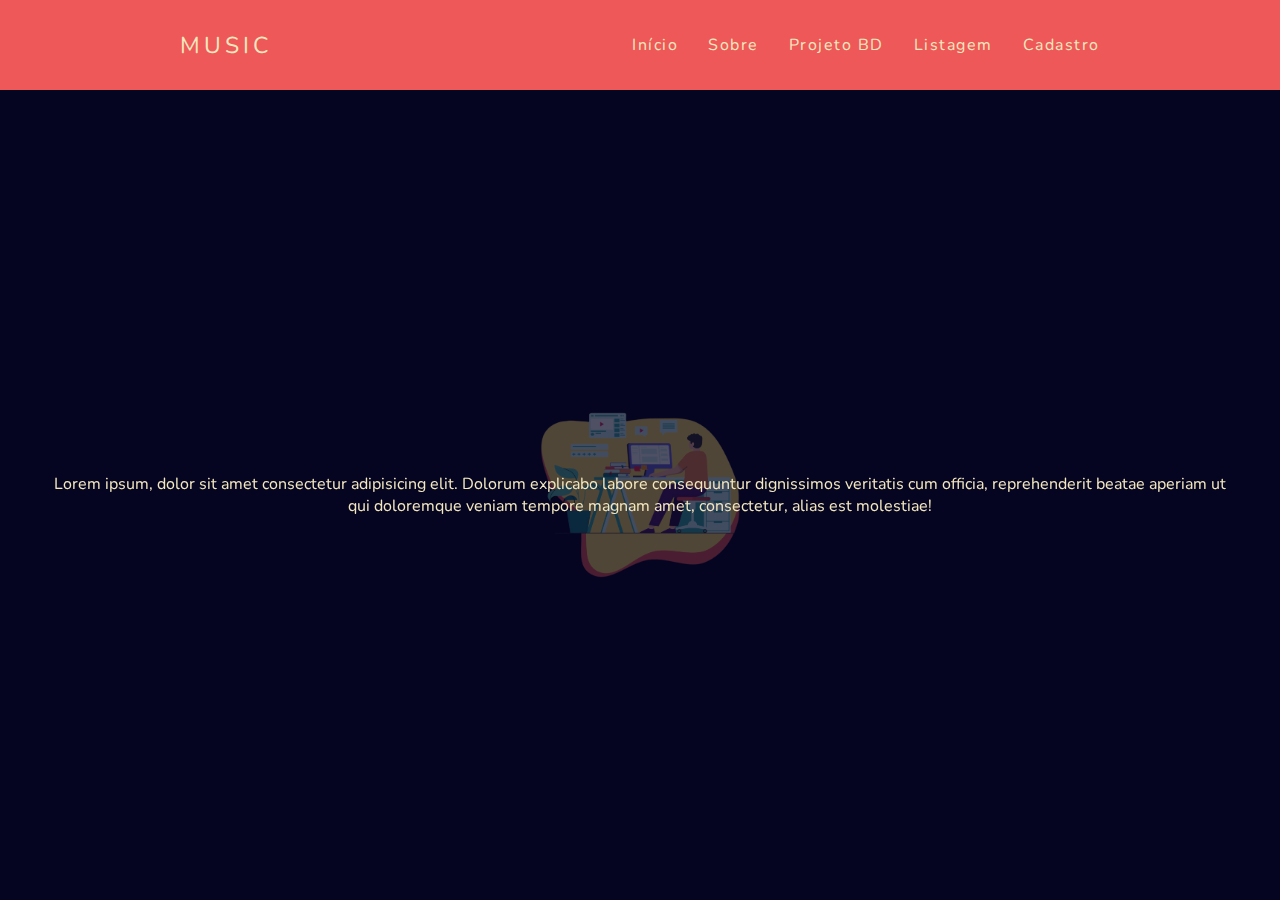
<file: index.html>
<!DOCTYPE html>
<html lang="en">
<head>
    <meta charset="UTF-8">
    <meta name="viewport" content="width=device-width, initial-scale=1.0">
    <title>MUSIC</title>

    <link rel="stylesheet" href="style.css">
    <script defer src="mobile-navbar.js"></script>

    <style>
        @import url('https://fonts.googleapis.com/css2?family=Nunito&family=Poppins:ital,wght@0,100;0,200;0,400;0,500;1,400;1,600&family=Space+Grotesk:wght@500&display=swap');
      </style>
</head>
<body>
    <div class="container">

        <header>
            <nav>
                <a href="/" class="logo">Music</a>

                <!-- abaixo estou criando o icone de menu de forma manual que aprendi no video " " -->
                <div class="mobile-menu" onclick="handleMenu()">
                    <div class="line1"></div>
                    <div class="line2"></div>
                    <div class="line3"></div>
                </div>

                <!-- <div class="icon">
                    <img id="menu-mobile" src="imagens/menu.svg">
                </div> -->

                <ul class="nav-list">
                    <li> <a href="index.html">Início</a </li>
                    <li> <a href="sobre_nos/sobre.html">Sobre</a></li>
                    <li> <a href="/">Projeto BD</a></li>
                    <li> <a href="/">Listagem</a></li>
                    <li> <a href="cadastro/cadastro.html">Cadastro</a></li>
                </ul>
            </nav>
        </header>

        <main>
            <img id="back-image" src="imagens/backgroud.png" >
            
            <p>Lorem ipsum, dolor sit amet consectetur adipisicing elit. Dolorum explicabo labore consequuntur dignissimos veritatis cum officia, reprehenderit beatae aperiam ut qui doloremque veniam tempore magnam amet, consectetur, alias est molestiae!</p>
        
        </main>
    </div>

    
</body>
</html>
</file>
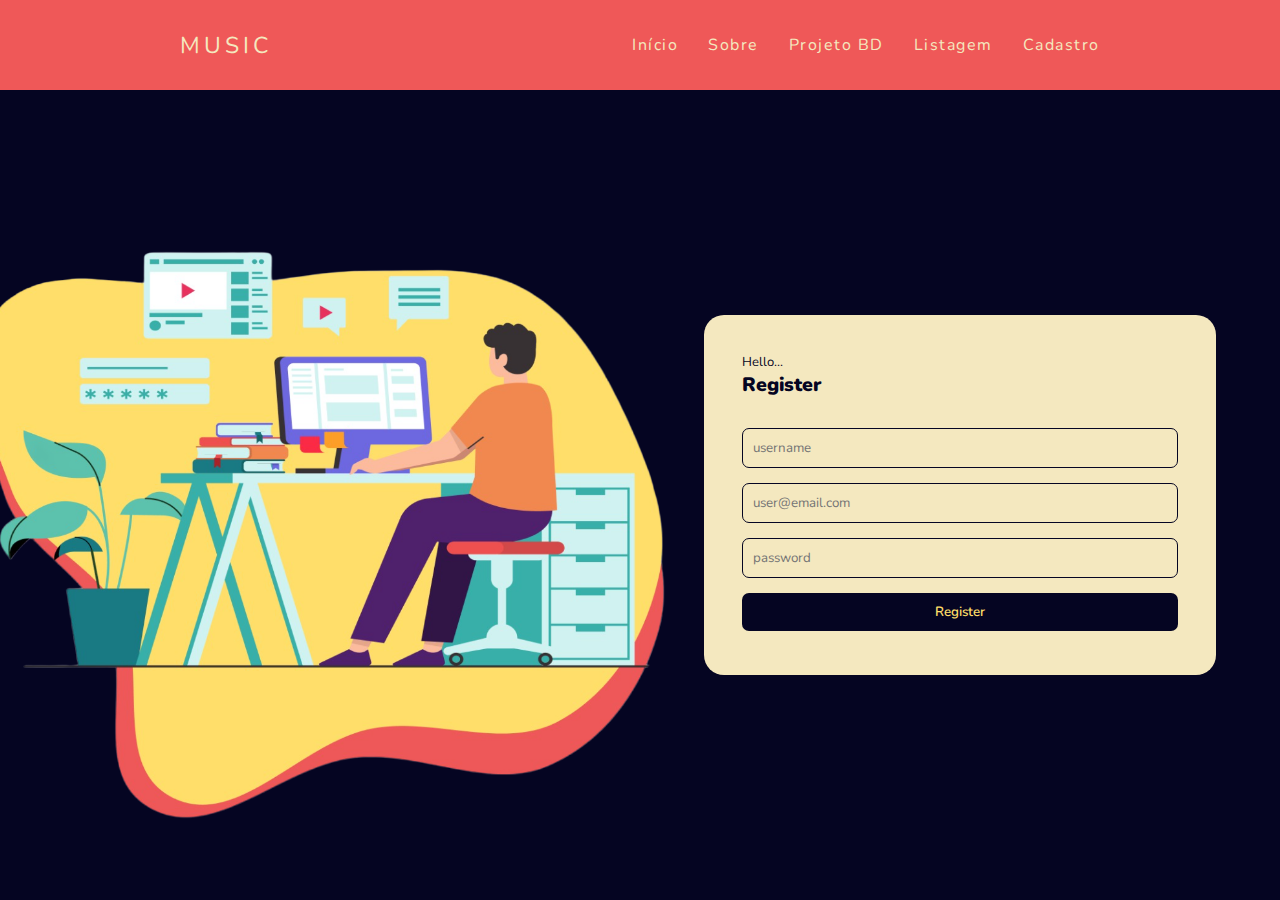
<file: cadastro/cadastro.html>
<!DOCTYPE html>
<html lang="en">
<head>
    <meta charset="UTF-8">
    <meta name="viewport" content="width=device-width, initial-scale=1.0">
    <title>MUSIC</title>

    <link rel="stylesheet" href="c-style.css">
    
    
    <style>
        @import url('https://fonts.googleapis.com/css2?family=Nunito&family=Poppins:ital,wght@0,100;0,200;0,400;0,500;1,400;1,600&family=Space+Grotesk:wght@500&display=swap');
        </style>
</head>
<body>
    <div class="container">

        <header>
            <nav>
                <a href="/" class="logo">Music</a>
                
                <!-- abaixo estou criando o icone de menu de forma manual que aprendi no video " " -->
                <div class="mobile-menu" onclick="handleMenu()">
                    <div class="line1"></div>
                    <div class="line2"></div>
                    <div class="line3"></div>
                </div>
                
                <ul class="nav-list">
                    <li> <a href="../index.html">Início</a </li>
                        <li> <a href="sobre_nos/sobre.html">Sobre</a></li>
                        <li> <a href="/">Projeto BD</a></li>
                        <li> <a href="/">Listagem</a></li>
                        <li> <a href="cadastro/cadastro.html">Cadastro</a></li>
                    </ul>
            </nav>
        </header>

        <main>
            <div class="row-1"><img id="back-image" src="../imagens/backgroud.png" ></div>
            

            <div class="row-2">

                <div class="welcome">
                    <h3 id="title">BEM VINDO!</h3>
                    <p id="desc">Olá! Seja bem vindo ao nosso site.É novo aqui? Que tal efetuar um cadastro?</p>
                </div>


                <div class="register">
                    <p>Hello...</p>
                    <h2>Register</h2>


                    <input type="text" name="username" id="id_user" placeholder="username">

                    <input type="email" name="email" id="id_email" placeholder="user@email.com">

                    <input type="password" name="password" id="id_pass" placeholder="password">

                    <button id="btn_register" onclick="register()">Register</button>
                </div>
                

                <button id="btn_create" onclick="menuRegister()"> Create Account </button>

                <p></p>
            </div>
            
        </main>
    </div>
    
    <script src="../mobile-navbar.js"></script>
    <script src="c-script.js"></script>
</body>
</html>
</file>
<file: style.css>
*{
    margin: 0;
    padding: 0;
    box-sizing: border-box;
    overflow: hidden;
}

:root{
    --red:  rgba(239, 88, 88, 1);
    --darkblue:  rgba(5, 5, 34, 1);
    --yelllow: rgba(255, 222, 105, 1);
    --bege: rgb(244, 232, 191);
}

body{
    background-color: var(--darkblue);
}

.container{
    width: 100vw;
    height: 100vh;
    font-family:'Nunito', sans-serif;
}

a{
    color:var(--bege);
    text-decoration: none;
}

.logo{
    font-size: 23px;
    text-transform: uppercase;
    letter-spacing: 4px;
}


nav .desktop {display: none;}
nav .menu-icon{display: block;}

nav{
    background-color: var(--red);
    display: flex;
    height: 10vh;
    justify-content: space-around;
    align-items: center;
    /* padding: 30px; */
}

.nav-list{
    display: flex;
    /* flex-direction: column; */
    list-style: none;
    justify-content: center;
    align-items: center;
    gap: 30px;
    letter-spacing: 1.5px;
}

/* .icon{
    display: none;
    width: 30px;
    border: none;
    background: none;
    cursor: pointer;
} */

.mobile-menu{
    display: none;
    cursor: pointer;
}

.mobile-menu div{
    width: 32px;
    height: 2px;
    background-color: var(--bege);
    margin: 7px;
}

#back-image{
    position: fixed;
    width:200px;
    opacity: 0.3;
    z-index: -1;
    /* background-size: cover; */
}

main{
    height: 90vh;
    display: flex;
    align-items: center;
    justify-content: center;
    margin: auto;
    color: var(--bege);
    padding: 50px;
    text-align: center;

}

@media (max-width: 768px){
    .nav-list {
        position: absolute;
        top: 10vh;
        right: 0;
        width: 50vw;
        height: 90vh;
        background: var(--red);
        flex-direction: column;
        align-items: center;
        justify-content: space-around;
        left: -50%;
    }

    .nav-list{
        margin-left: 0;
        /* opacity: 0; */
    }

    .mobile-menu{display: block;}
}
</file>
<file: cadastro/c-style.css>
/* =======| FORMATAÇÃO BASE DO SITE | ================================================== */

*{
    margin: 0;
    padding: 0;
    box-sizing: border-box;
    overflow: hidden;
}

:root{
    --red:  rgba(239, 88, 88, 1);
    --darkblue:  rgba(5, 5, 34, 1);
    --yelllow: rgba(255, 222, 105, 1);
    --bege: rgb(244, 232, 191);
}

body{
    background-color: var(--darkblue);
    font-family:'Nunito', sans-serif;
}

.container{
    width: 100vw;
    height: 100vh;
}

/* ==========| lAYOUT NAVBAR |=============================================== */

a{
    color:var(--bege);
    text-decoration: none;
}

.logo{
    font-size: 23px;
    text-transform: uppercase;
    letter-spacing: 4px;
}

nav .desktop {display: none;}
nav .menu-icon{display: block;}

nav{
    background-color: var(--red);
    display: flex;
    height: 10vh;
    justify-content: space-around;
    align-items: center;}

.nav-list{
    display: flex;
    list-style: none;
    justify-content: center;
    align-items: center;
    gap: 30px;
    letter-spacing: 1.5px;
}

/* ==========| ICON NAVBAR MOBILE |=============================================== */

.mobile-menu{
    display: none;
    cursor: pointer;
}

.mobile-menu div{
    width: 32px;
    height: 2px;
    background-color: var(--bege);
    margin: 7px;
}

/* =========| IMAGEM FIXA DE BACKGROUND |================================================ */

#back-image{
    position: absolute;
    width: 270px;
    height: 250px;
    padding: 25px;
    z-index: -1;
}

/* ==========| FORMATAÇÃO MAIN |=============================================== */

main{
    display: grid;
    height: 90vh;
    width: 100vw;
    grid-template-row: 40% 60%;
    margin: 0px;
    text-align: center;
    justify-content: center;
    align-items: center;
}

.row-1{
    display: flex;
    justify-content: center;
    align-items: center;
    margin-top: 80px;
}


.row-2{
    display: flex;
    flex-direction: column;
    justify-content: center;
    align-items: center;
    text-align: center;
}

.row-2 #title{
    color: var(--red);    
}

.row-2 #desc {
    color: #fff;
    opacity: 0.5;
    font-size: small;
    letter-spacing: 0.5px;
    padding: 20px;
}

#btn_create{
    width: 80%;
    padding: 10px;
    border: 0;
    background-color: var(--yelllow);
    border-radius:7px;
    color: var(--darkblue);
    font-weight: 600;
    font-family:'Nunito', sans-serif;
}


/* ==========| LAYOUT MENU REGISTER |=============================================== */

.register{
    position: absolute;
    background-color: var(--bege);
    width: 100vw;
    height: 360px;
    border-radius: 20px;
    color: var(--darkblue);
    padding: 18px;
    bottom: -100%;
}

.register h2{
    text-align: left;
    margin-bottom: 30px;
    font-weight: 900;
}

.register{
    text-align: left;
    font-size: small;
}

.register input{
    width: 100%;
    padding: 10px;
    margin-bottom: 15px;
    border-radius: 7px;
    background: none;
    border: solid var(--darkblue) 0.7px;
    font-family:'Nunito', sans-serif;
}

#btn_register{
    width: 100%;
    padding: 10px;
    border: 0;
    background-color: var(--darkblue);
    border-radius:7px;
    color: var(--yelllow);
    font-weight: 600;
    font-family:'Nunito', sans-serif;
}

/* ========| FORMATAÇÃO MOBILE SCREEN |================================================= */

@media (max-width: 768px){
    .nav-list {
        position: absolute;
        top: 10vh;
        right: 0;
        width: 50vw;
        height: 90vh;
        background: var(--red);
        flex-direction: column;
        align-items: center;
        justify-content: space-around;
        padding-bottom: 40px;
        left: -50%;
    }

    .nav-list{
        margin-left: 0;
    }

    .mobile-menu{display: block;}    

}


@media (min-width: 768px) {
    main{
        grid-template-columns: 50% 50%;
    }

    .welcome{display: none;}
    /* .register{display: none;} */
    #btn_create{display: none;}

    .register{
        bottom: auto;
        width: 40%;
        margin: auto;
        padding: 3%;
    }

    .register input{

    }

    #back-image{
        width: auto;
        height: 70%;
        margin: auto;
    }
}
</file>
